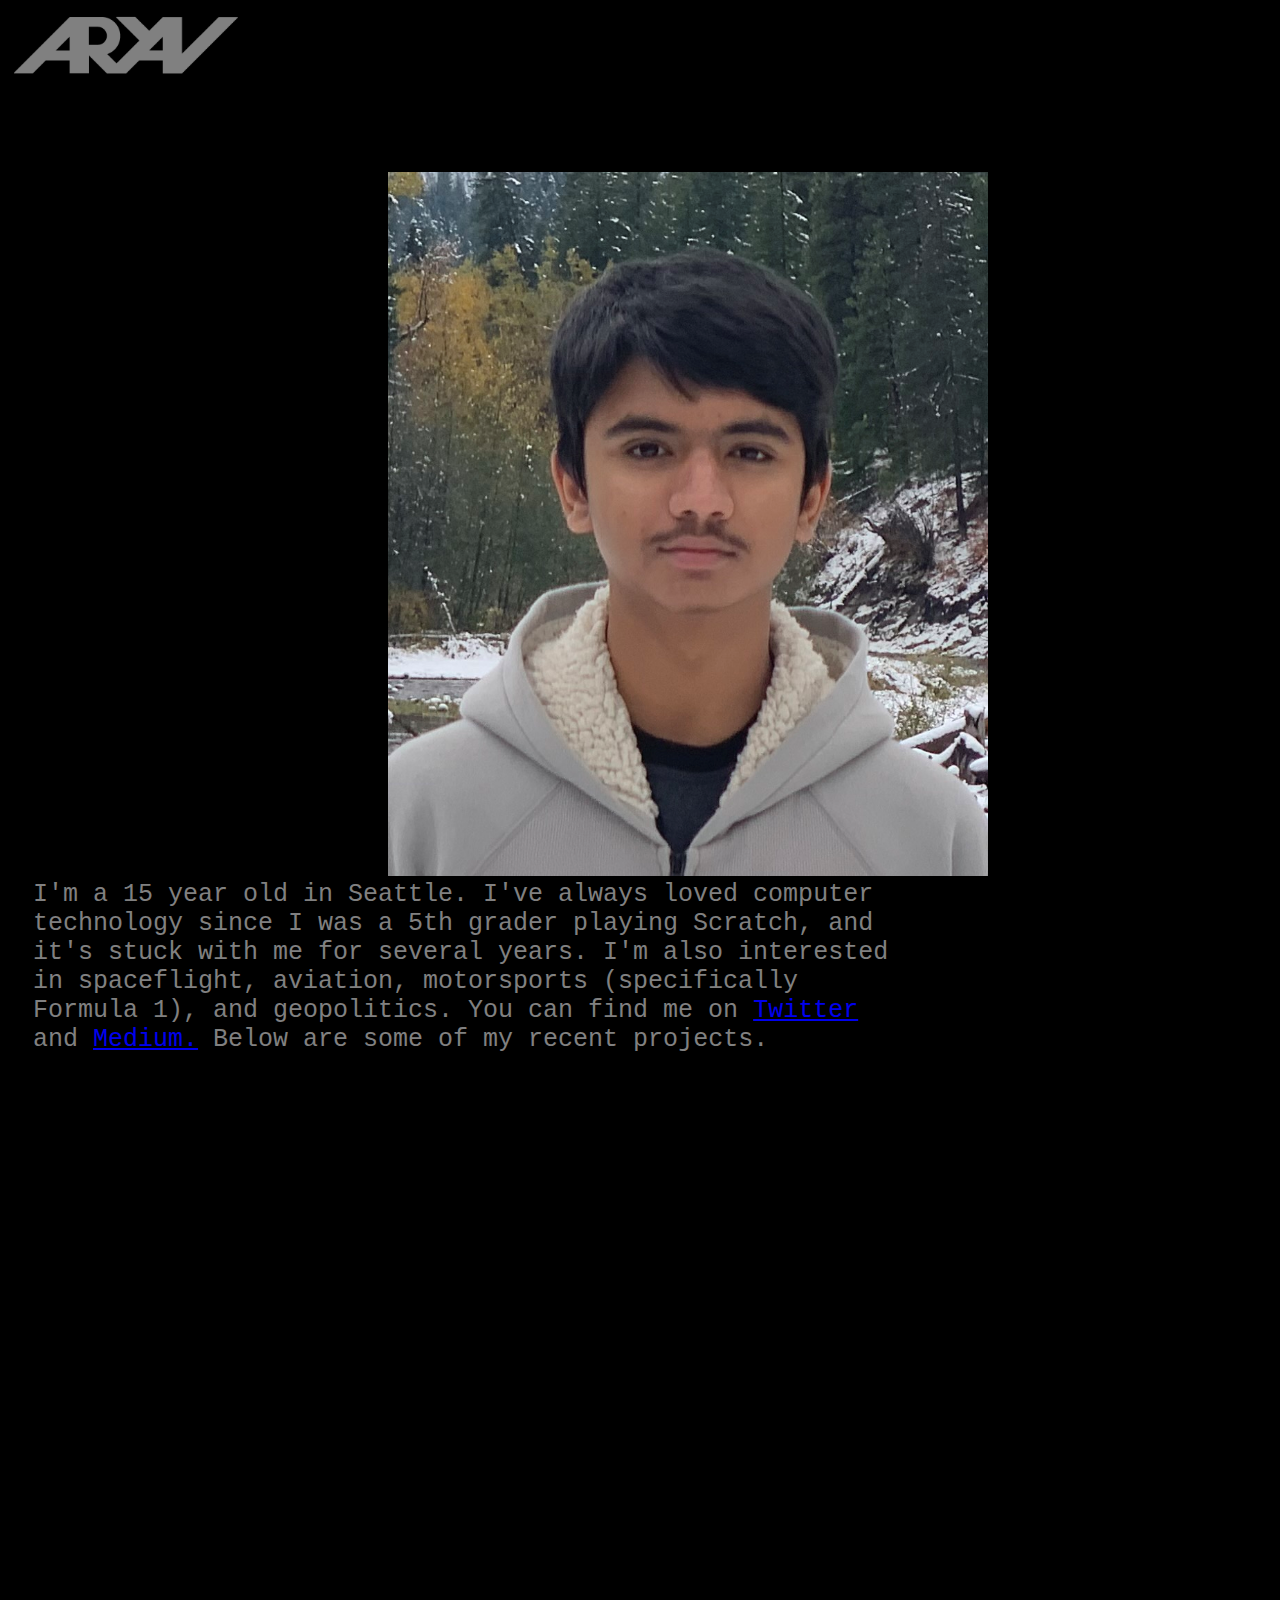
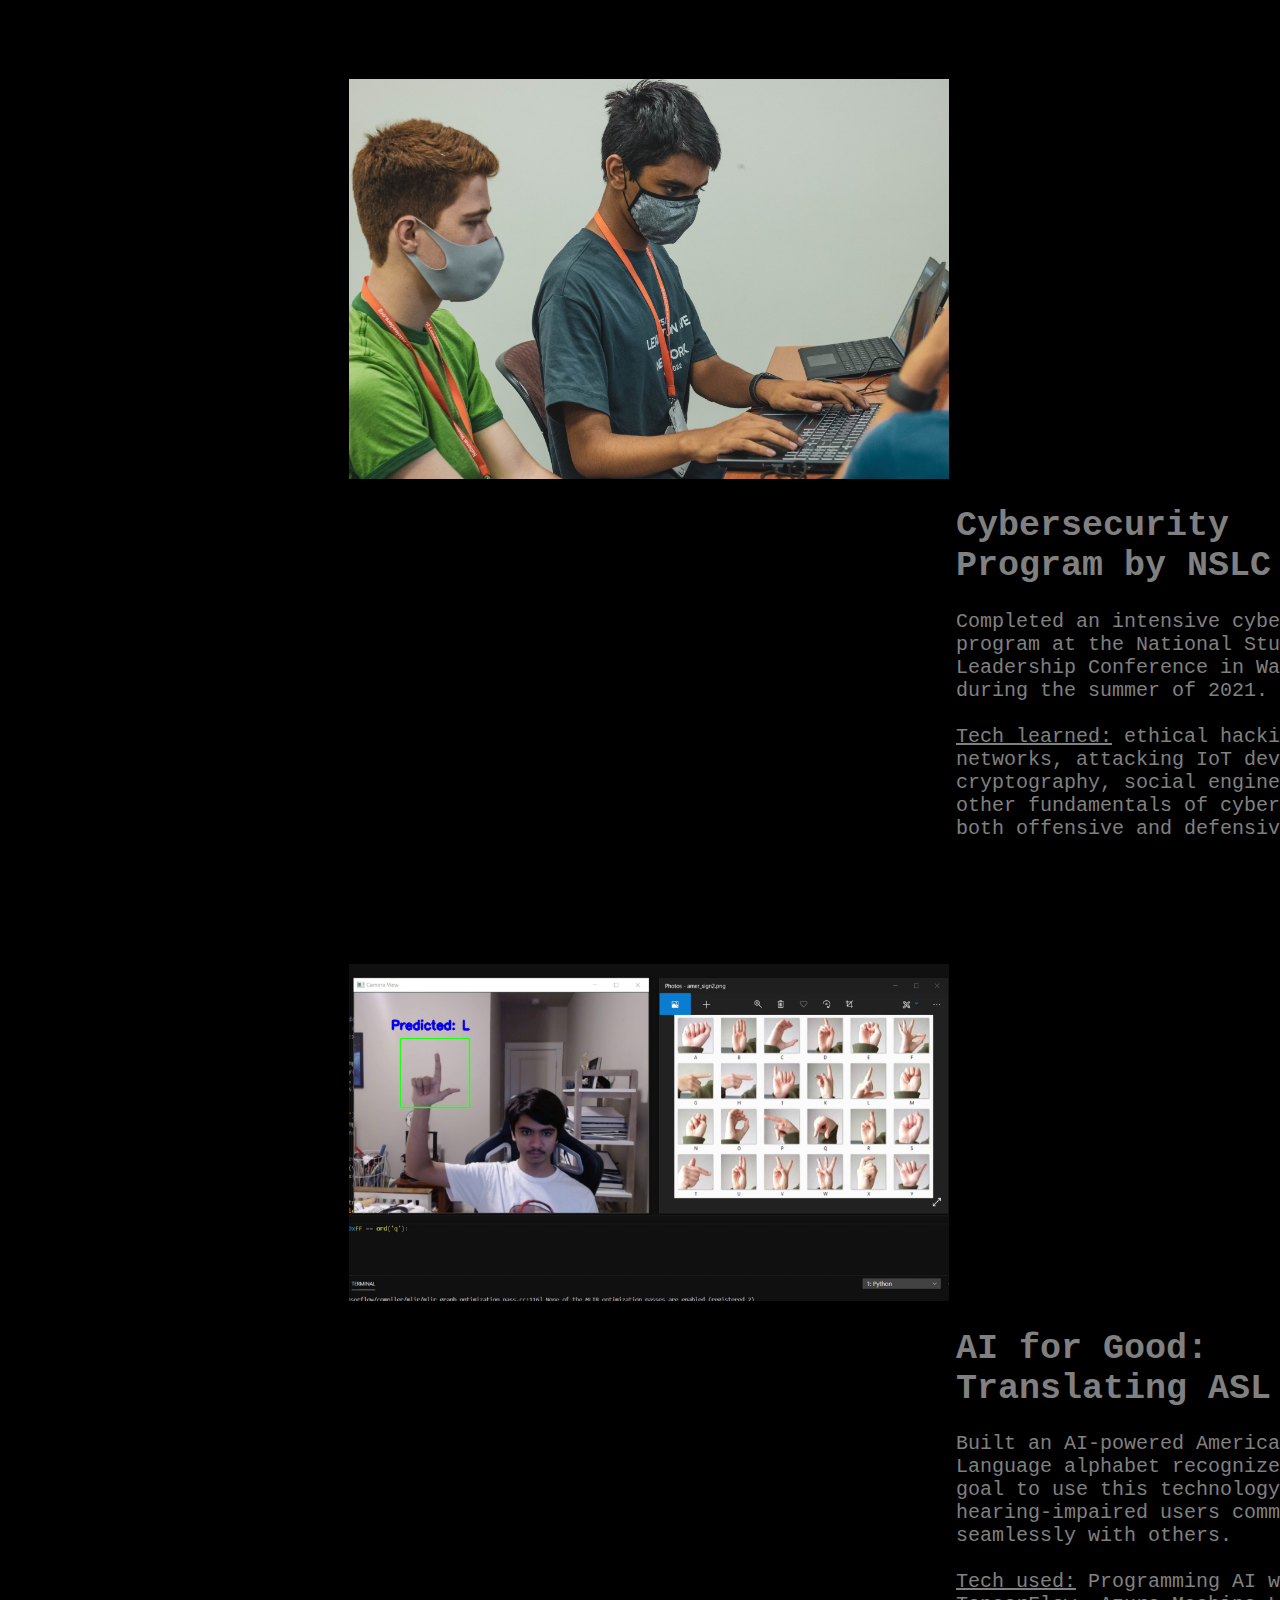
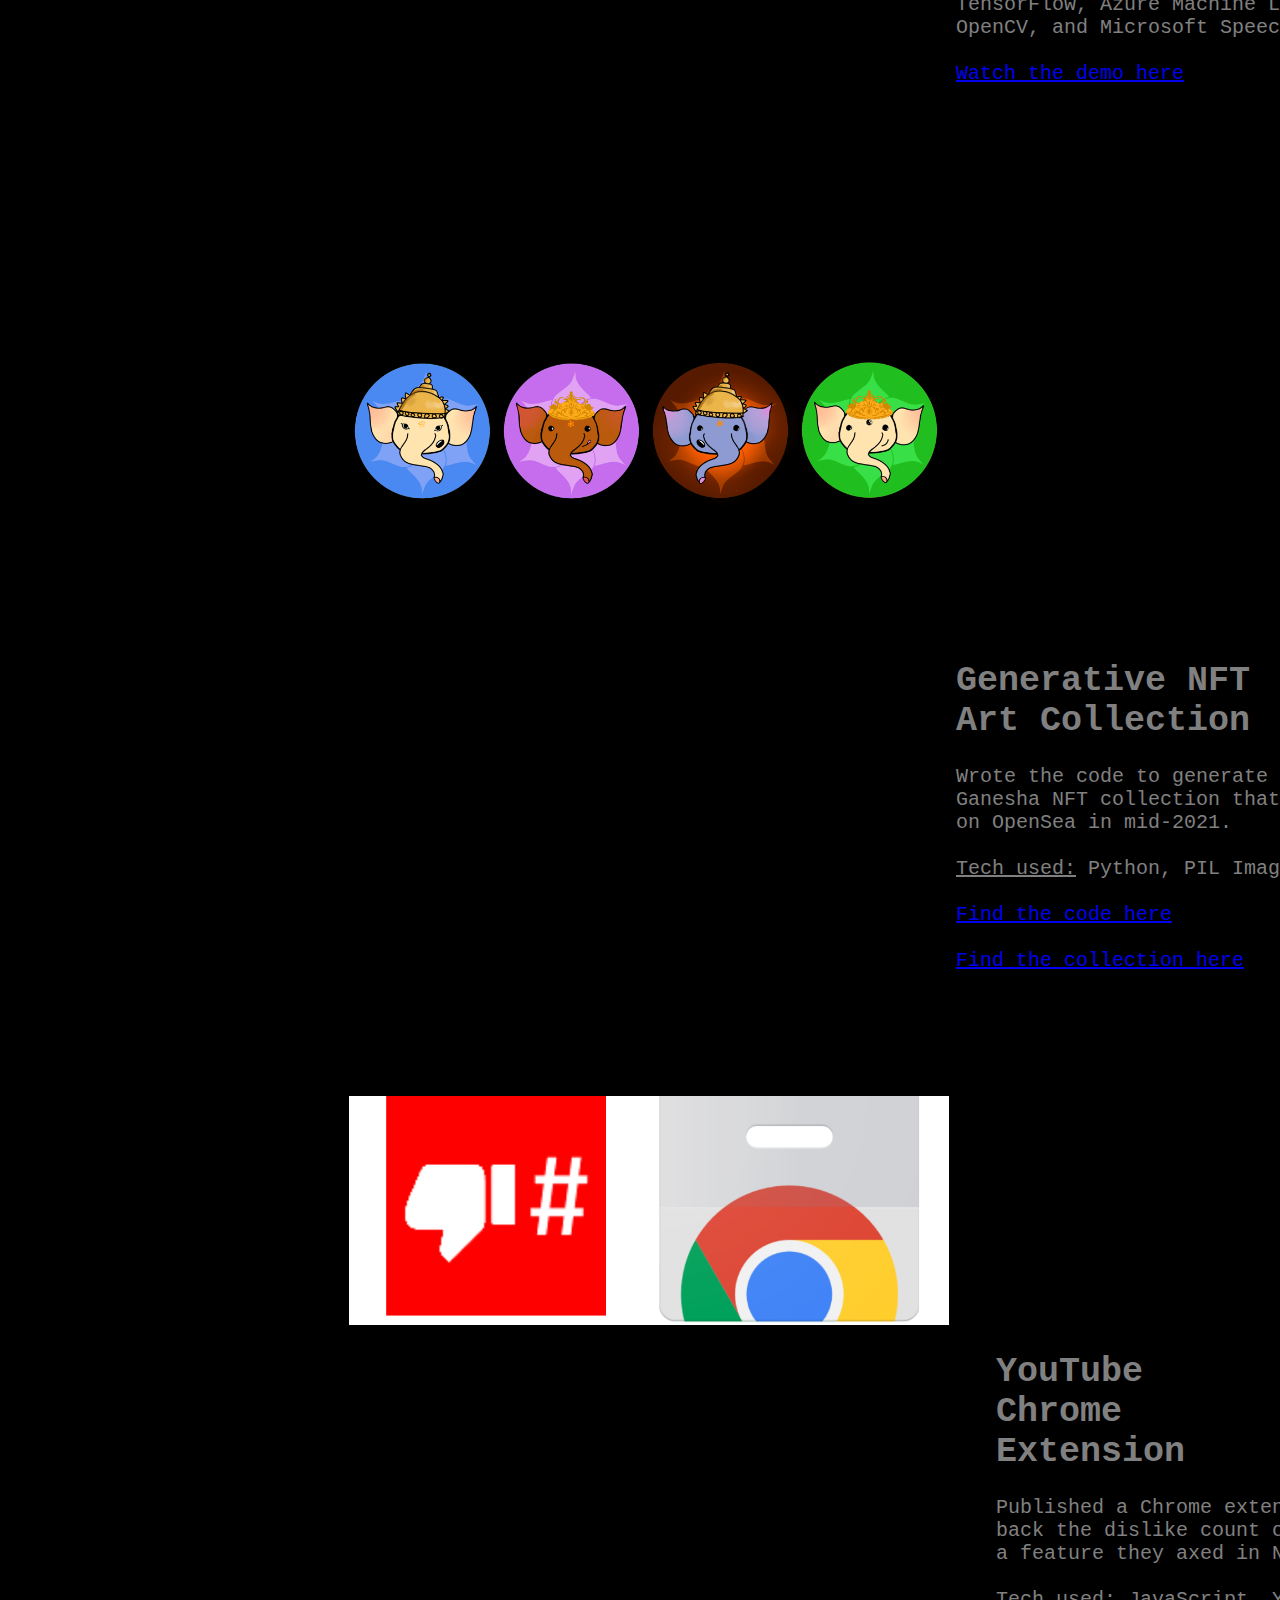
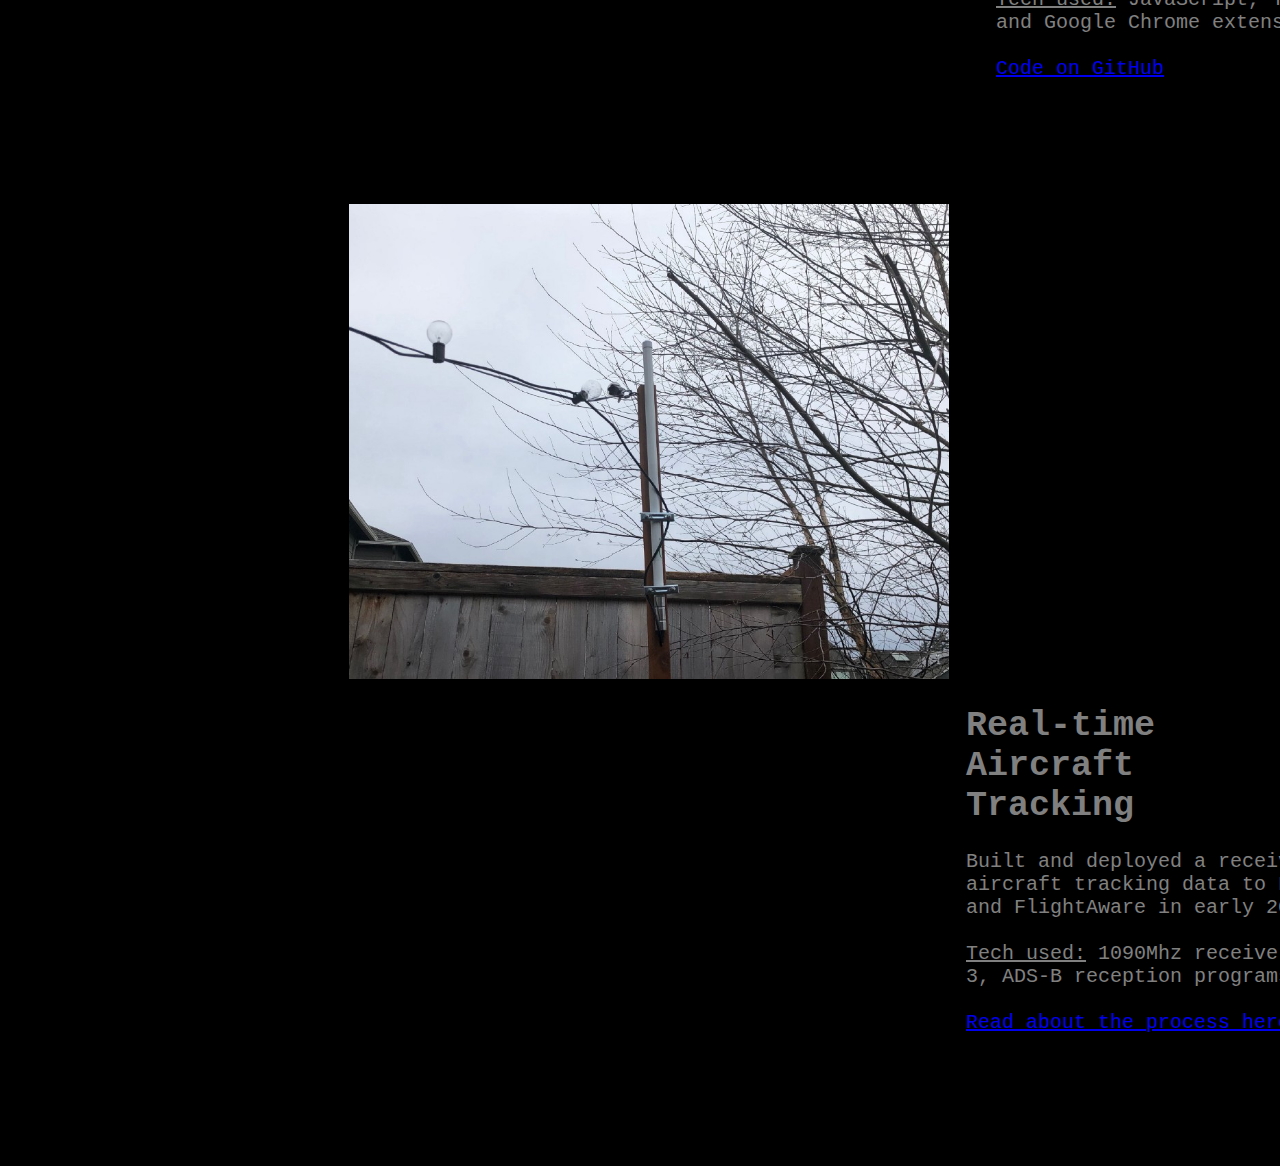
<file: index.html>
<!DOCTYPE html>
<html lang="en">
<head>
    <meta charset="UTF-8">
    <meta http-equiv="X-UA-Compatible" content="IE=edge">
    <meta name="viewport" content="width=device-width, initial-scale=1.0">
    <title>Aryav Taneja</title>
    <link rel="stylesheet" href="styles.css">
</head>
<body>
    <div id="header">
        <img id="logo" src="/images/logogray.png">
    </div>

    <div id="aboutsection">
        <div id="aboutpic">
            <img id="selfpic" src="/images/me.png">   
        </div>
        <div id="aboutparagraph">
            <p>I'm a 15 year old in Seattle. I've always loved computer technology since I was a 5th grader playing Scratch, and it's stuck with me for several years. I'm also interested in spaceflight, aviation, motorsports (specifically Formula 1), and geopolitics. You can find me on <a href="https://twitter.com/aryavdude">Twitter</a> and <a href="https://medium.com/@aryavtaneja">Medium.</a> Below are some of my recent projects.</p>
        </div>
    </div>

    <div id="projects">

        <span id="nslc" class="project">
            <div class="imagecontainer">
                <img class="image" src="images/nslc.png">
            </div>
            <div class="text">
                <h1 class="title">Cybersecurity Program by NSLC</h1>
                <p class="desc">Completed an intensive cybersecurity program at the National Student Leadership Conference in Washington, DC during the summer of 2021.<br><br><u>Tech learned:</u> ethical hacking of networks, attacking IoT devices, cryptography, social engineering, and other fundamentals of cybersecurity - both offensive and defensive.</p>
            </div>
        </span>

        <span id="icj" class="project">
            <div class="imagecontainer">
                <img class="image" src="images/icj.png">
            </div>
            <div class="text">
                <h1 class="title">AI for Good: Translating ASL</h1>
                <p class="desc">Built an AI-powered American Sign Language alphabet recognizer with the goal to use this technology to help hearing-impaired users communicate seamlessly with others.<br><br><u>Tech used:</u> Programming AI with TensorFlow, Azure Machine Learning, OpenCV, and Microsoft Speech-to-Text API.<br><br><a href="https://youtu.be/T0KEVBwcvFE">Watch the demo here</a></p>
            </div>
        </span>

        <span id="nft" class="project">
            <div class="imagecontainer">
                <img class="image" src="images/nft.png">
            </div>
            <div class="text">
                <h1 class="title">Generative NFT Art Collection</h1>
                <p class="desc">Wrote the code to generate the Gift of Ganesha NFT collection that was published on OpenSea in mid-2021.<br><br><u>Tech used:</u> Python, PIL Imaging Library.<br><br><a href="https://github.com/aryavtaneja/NFT-Generative-Code">Find the code here</a><br><br><a href="https://opensea.io/collection/gift-of-ganesha">Find the collection here</a></p>
            </div>
        </span>

        <span id="crx" class="project">
            <div class="imagecontainer">
                <img class="image" src="images/crx.png">
            </div>
            <div class="text">
                <h1 class="title" style="padding-left: 40px;">YouTube Chrome Extension</h1>
                <p class="desc" style="padding-left: 40px;">Published a Chrome extension to bring back the dislike count on YouTube videos, a feature they axed in November 2021.<br><br><u>Tech used:</u> JavaScript, YouTube API calls, and Google Chrome extension programming.<br><br><a href="https://github.com/aryavtaneja/YT-Dislike-Count-Revived">Code on GitHub</a></p>
            </div>
        </span>

        <span id="fr24" class="project">
            <div class="imagecontainer">
                <img class="image" src="images/fr24.png">
            </div>
            <div class="text">
                <h1 class="title" style="padding-left: 10px;">Real-time Aircraft Tracking</h1>
                <p class="desc" style="padding-left: 10px;">Built and deployed a receiver to provide aircraft tracking data to Flightradar24 and FlightAware in early 2020.<br><br><u>Tech used:</u> 1090Mhz receiver, Raspberry Pi 3, ADS-B reception programs.<br><br><a href="https://medium.com/@aryavtaneja/tracking-aircraft-with-piaware-ab6d606a6b92">Read about the process here</a>
            </div>
        </span>

    </div>
</body>
</html>
</file>
<file: styles.css>
h1 {
    font-family:'Courier New', Courier, monospace;
    color: gray;
    font-size: 35px;
}

p {
    font-family:'Courier New', Courier, monospace;
    font-size: 25px;
    color: gray;
}

body {
    background-color: black;
}

#aboutsection {
    padding-top: 60px;
    padding-bottom: 600px;
}

#logo {
    width: auto;
    height: 75px;
}


#aboutpic {
    height: auto;
    width: 600px;
    padding-left: 380px;
    padding-right: 75px;
    padding-top: 25px;
    float: left;
}

#selfpic {
    height: auto;
    width: 600px;
}

#aboutparagraph {
    padding-right: 380px;
    padding-left: 25px;
}

.project {
    padding-bottom: 100px;  
    display: inline-block;
}

.imagecontainer {
    float: left;
    width: 25%; 
    padding-left: 27%;
}

.image {
    height: auto;
    width: 600px;
    text-align: right;
}

.text {
    width: 25%;
    float: right;
    padding-left: 310px;
}

.desc {
    font-size: 20px;
    width: 500px;
    word-wrap: normal;
}
</file>
